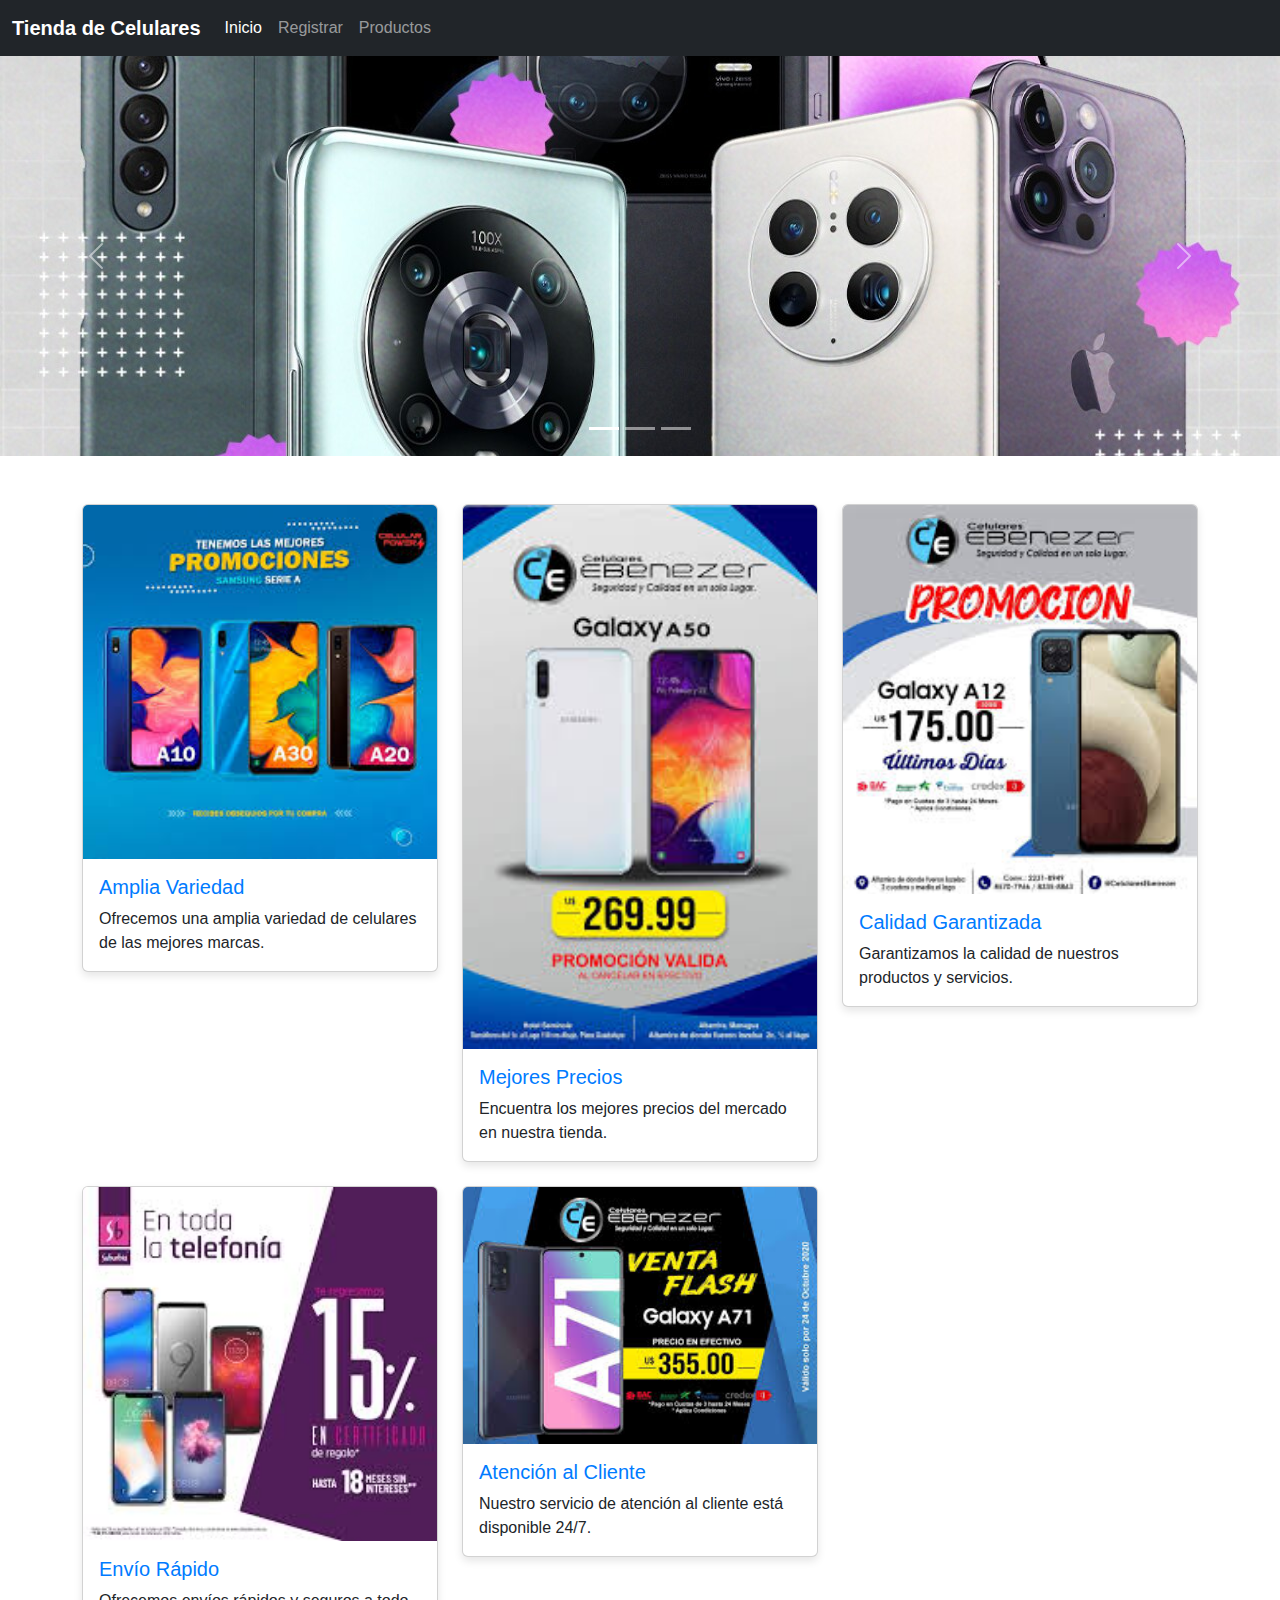
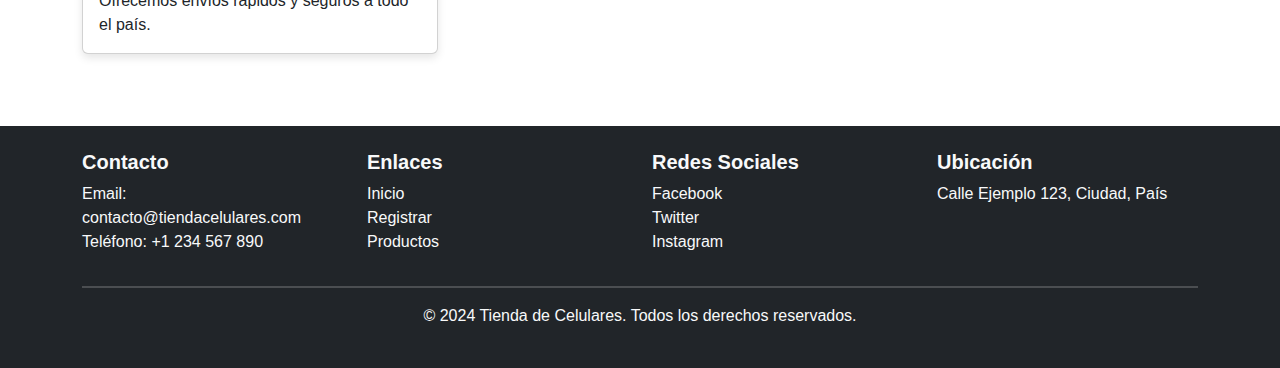
<file: Proyecto Css/index.html>
<!DOCTYPE html>
<html lang="es">
<head>
    <meta charset="UTF-8">
    <meta name="viewport" content="width=device-width, initial-scale=1.0">
    <title>Tienda de Celulares</title>
    <link href="https://cdn.jsdelivr.net/npm/bootstrap@5.3.0/dist/css/bootstrap.min.css" rel="stylesheet">
    <link rel="stylesheet" href="styles/styles.css">
</head>
<body>

    <!-- Menú de navegación -->
    <nav class="navbar navbar-expand-lg navbar-dark bg-dark">
        <div class="container-fluid">
            <a class="navbar-brand" href="index.html">Tienda de Celulares</a>
            <button class="navbar-toggler" type="button" data-bs-toggle="collapse" data-bs-target="#navbarNav">
                <span class="navbar-toggler-icon"></span>
            </button>
            <div class="collapse navbar-collapse" id="navbarNav">
                <ul class="navbar-nav">
                    <li class="nav-item">
                        <a class="nav-link active" href="index.html">Inicio</a>
                    </li>
                    <li class="nav-item">
                        <a class="nav-link" href="registro.html">Registrar</a>
                    </li>
                    <li class="nav-item">
                        <a class="nav-link" href="productos.html">Productos</a>
                    </li>
                </ul>
            </div>
        </div>
    </nav>

    <!-- Slider de imágenes -->
    <div id="carouselExampleIndicators" class="carousel slide" data-bs-ride="carousel">
        <div class="carousel-indicators">
            <button type="button" data-bs-target="#carouselExampleIndicators" data-bs-slide-to="0" class="active" aria-current="true"></button>
            <button type="button" data-bs-target="#carouselExampleIndicators" data-bs-slide-to="1"></button>
            <button type="button" data-bs-target="#carouselExampleIndicators" data-bs-slide-to="2"></button>
        </div>
        <div class="carousel-inner">
            <div class="carousel-item active">
                <img src="cel1.jfif" class="d-block w-100" alt="Celular 1">
            </div>
            <div class="carousel-item">
                <img src="cel2.jpeg" class="d-block w-100" alt="Celular 2">
            </div>
            <div class="carousel-item">
                <img src="cel3.webp" class="d-block w-100" alt="Celular 3">
            </div>
        </div>
        <button class="carousel-control-prev" type="button" data-bs-target="#carouselExampleIndicators" data-bs-slide="prev">
            <span class="carousel-control-prev-icon" aria-hidden="true"></span>
        </button>
        <button class="carousel-control-next" type="button" data-bs-target="#carouselExampleIndicators" data-bs-slide="next">
            <span class="carousel-control-next-icon" aria-hidden="true"></span>
        </button>
    </div>

    <!-- Sección del cuerpo -->
    <div class="container my-5">
        <div class="row">
            <div class="col-md-4">
                <div class="card mb-4">
                    <img src="cel14.jfif" class="card-img-top" alt="Tienda 1">
                    <div class="card-body">
                        <h5 class="card-title">Amplia Variedad</h5>
                        <p class="card-text">Ofrecemos una amplia variedad de celulares de las mejores marcas.</p>
                    </div>
                </div>
            </div>
            <div class="col-md-4">
                <div class="card mb-4">
                    <img src="cel15.jfif" class="card-img-top" alt="Tienda 2">
                    <div class="card-body">
                        <h5 class="card-title">Mejores Precios</h5>
                        <p class="card-text">Encuentra los mejores precios del mercado en nuestra tienda.</p>
                    </div>
                </div>
            </div>
            <div class="col-md-4">
                <div class="card mb-4">
                    <img src="cel16.jfif" class="card-img-top" alt="Tienda 3">
                    <div class="card-body">
                        <h5 class="card-title">Calidad Garantizada</h5>
                        <p class="card-text">Garantizamos la calidad de nuestros productos y servicios.</p>
                    </div>
                </div>
            </div>
            <div class="col-md-4">
                <div class="card mb-4">
                    <img src="cel17.jfif" class="card-img-top" alt="Tienda 4">
                    <div class="card-body">
                        <h5 class="card-title">Envío Rápido</h5>
                        <p class="card-text">Ofrecemos envíos rápidos y seguros a todo el país.</p>
                    </div>
                </div>
            </div>
            <div class="col-md-4">
                <div class="card mb-4">
                    <img src="cel18.jfif" class="card-img-top" alt="Tienda 5">
                    <div class="card-body">
                        <h5 class="card-title">Atención al Cliente</h5>
                        <p class="card-text">Nuestro servicio de atención al cliente está disponible 24/7.</p>
                    </div>
                </div>
            </div>
        </div>
    </div>

    <!-- Pie de página -->
    <footer class="bg-dark text-light py-4">
        <div class="container">
            <div class="row">
                <div class="col-md-3">
                    <h5>Contacto</h5>
                    <ul class="list-unstyled">
                        <li>Email: contacto@tiendacelulares.com</li>
                        <li>Teléfono: +1 234 567 890</li>
                    </ul>
                </div>
                <div class="col-md-3">
                    <h5>Enlaces</h5>
                    <ul class="list-unstyled">
                        <li><a href="index.html" class="text-light">Inicio</a></li>
                        <li><a href="registro.html" class="text-light">Registrar</a></li>
                        <li><a href="productos.html" class="text-light">Productos</a></li>
                    </ul>
                </div>
                <div class="col-md-3">
                    <h5>Redes Sociales</h5>
                    <ul class="list-unstyled">
                        <li><a href="#" class="text-light">Facebook</a></li>
                        <li><a href="#" class="text-light">Twitter</a></li>
                        <li><a href="#" class="text-light">Instagram</a></li>
                    </ul>
                </div>
                <div class="col-md-3">
                    <h5>Ubicación</h5>
                    <p>Calle Ejemplo 123, Ciudad, País</p>
                </div>
            </div>
            <hr>
            <p class="text-center">&copy; 2024 Tienda de Celulares. Todos los derechos reservados.</p>
        </div>
    </footer>

    <script src="https://cdn.jsdelivr.net/npm/bootstrap@5.3.0/dist/js/bootstrap.bundle.min.js"></script>
</body>
</html>
</file>
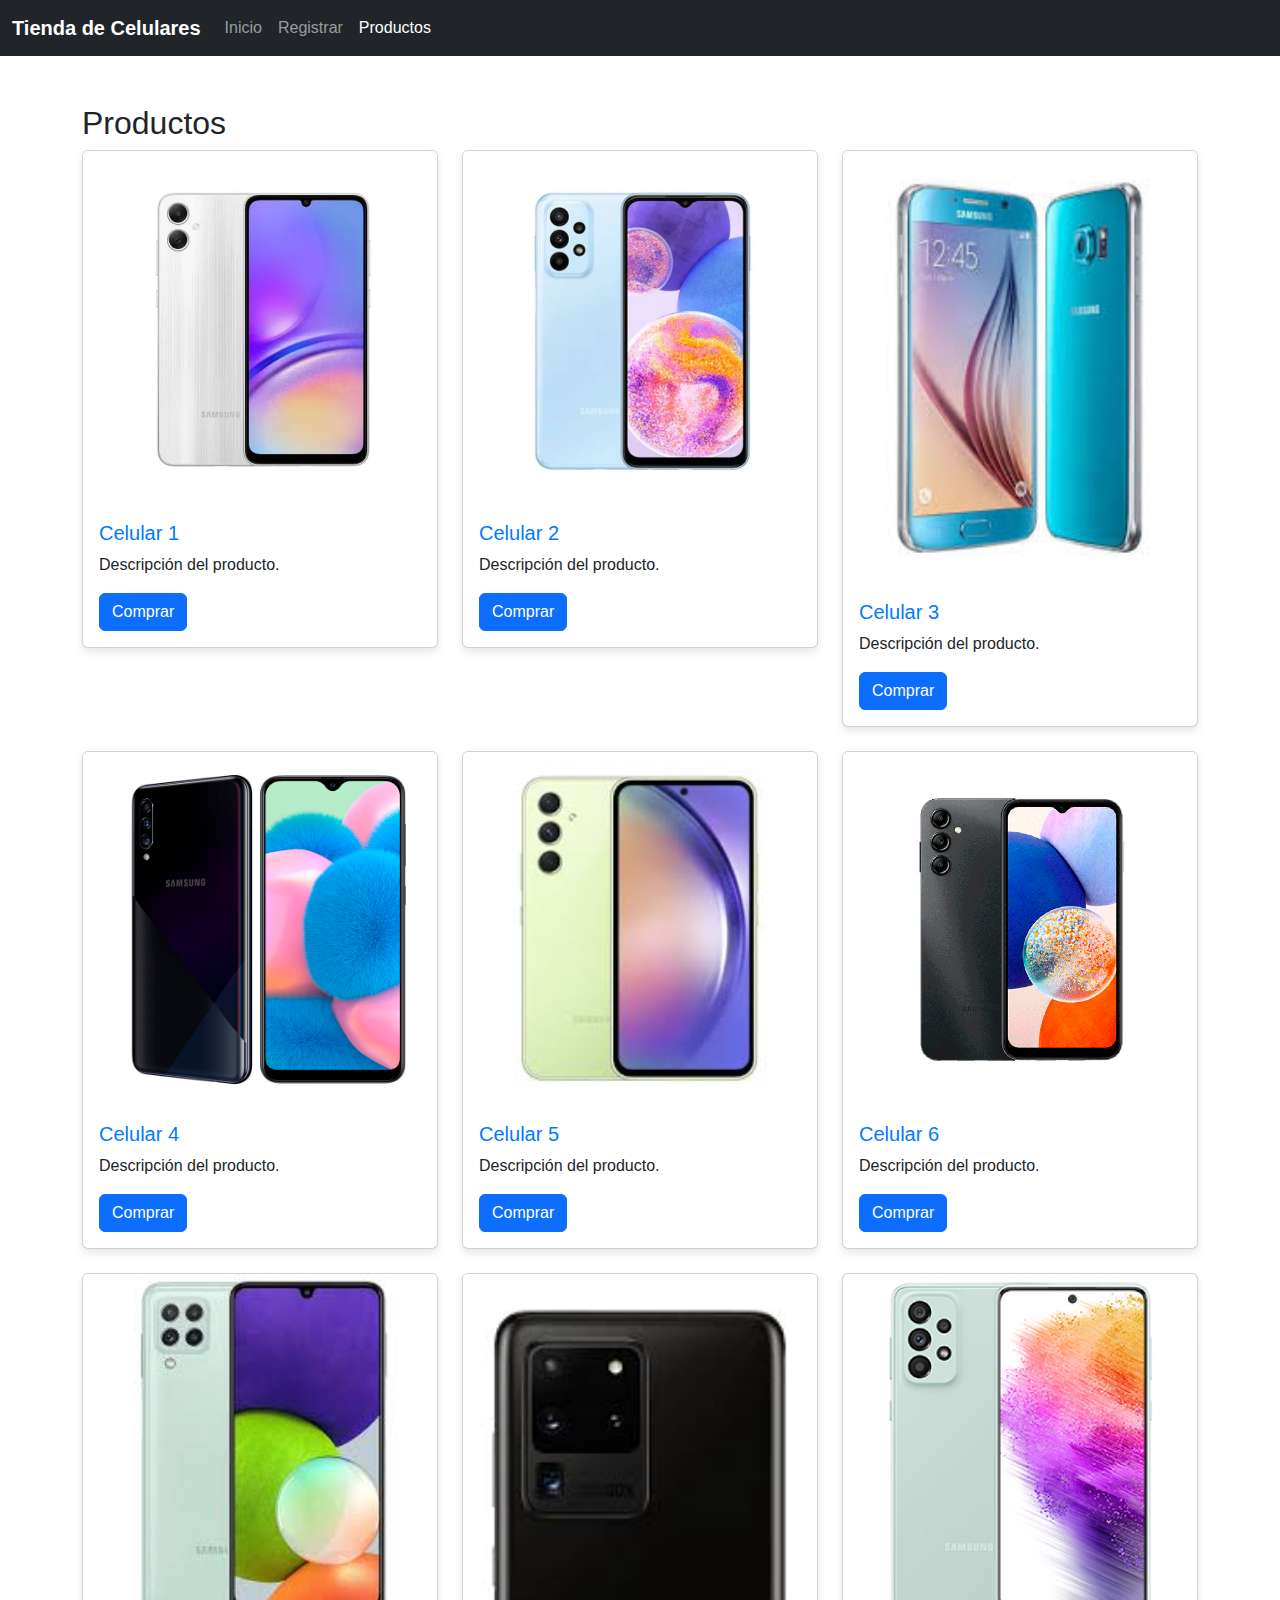
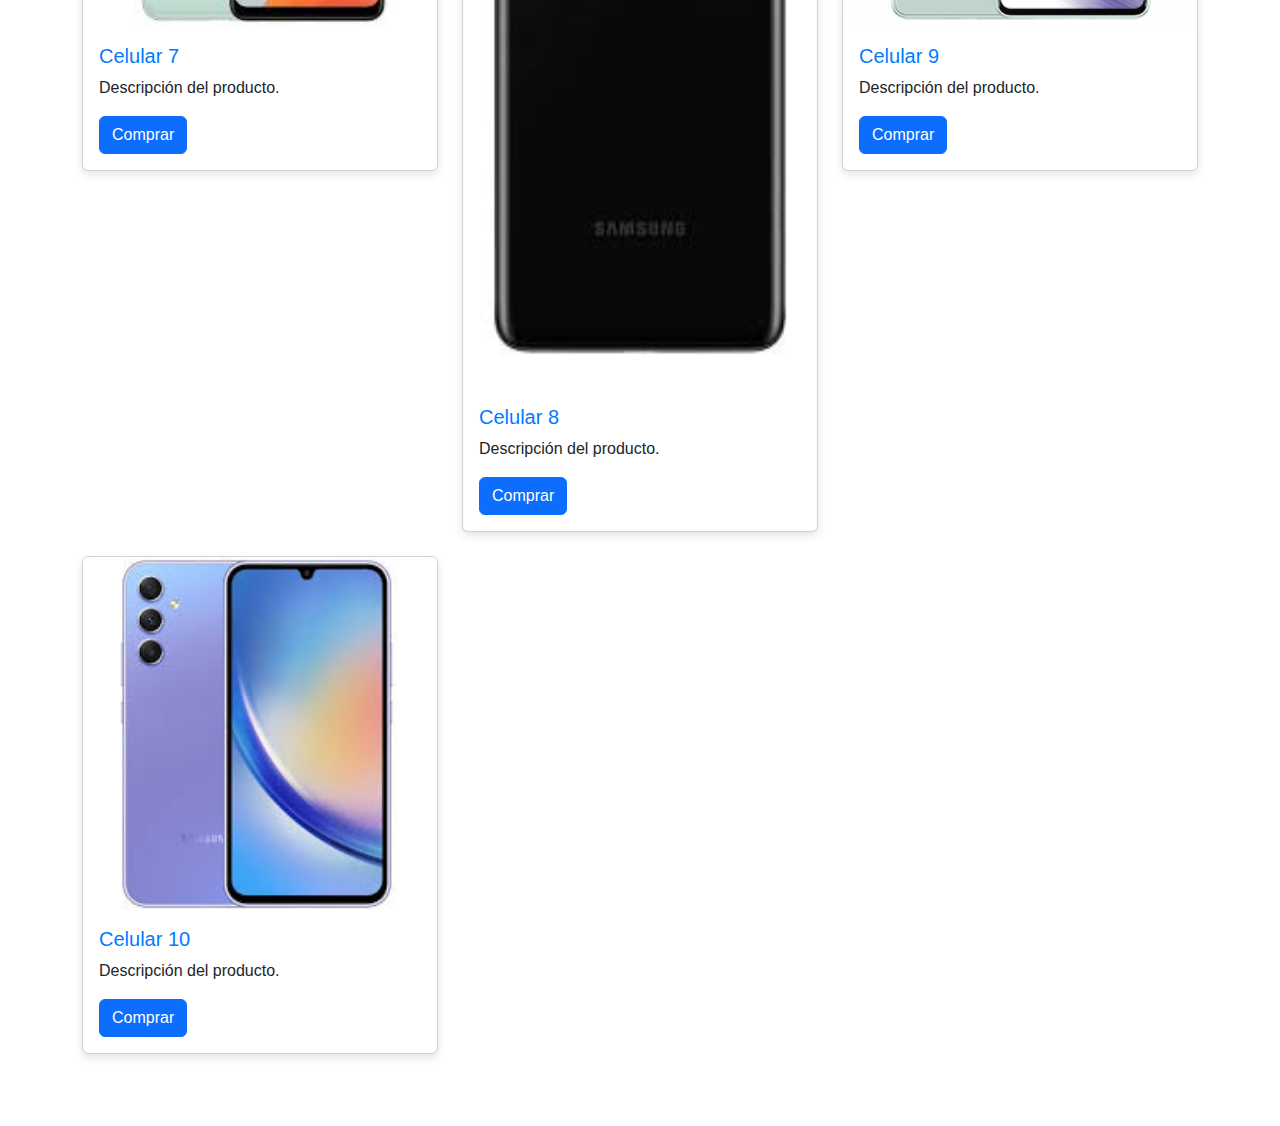
<file: Proyecto Css/productos.html>
<!DOCTYPE html>
<html lang="es">
<head>
    <meta charset="UTF-8">
    <meta name="viewport" content="width=device-width, initial-scale=1.0">
    <title>Productos - Tienda de Celulares</title>
    <link href="https://cdn.jsdelivr.net/npm/bootstrap@5.3.0/dist/css/bootstrap.min.css" rel="stylesheet">
    <link rel="stylesheet" href="styles/styles.css">
</head>
<body>

    <!-- Menú de navegación -->
    <nav class="navbar navbar-expand-lg navbar-dark bg-dark">
        <div class="container-fluid">
            <a class="navbar-brand" href="index.html">Tienda de Celulares</a>
            <button class="navbar-toggler" type="button" data-bs-toggle="collapse" data-bs-target="#navbarNav">
                <span class="navbar-toggler-icon"></span>
            </button>
            <div class="collapse navbar-collapse" id="navbarNav">
                <ul class="navbar-nav">
                    <li class="nav-item">
                        <a class="nav-link" href="index.html">Inicio</a>
                    </li>
                    <li class="nav-item">
                        <a class="nav-link" href="registro.html">Registrar</a>
                    </li>
                    <li class="nav-item">
                        <a class="nav-link active" href="productos.html">Productos</a>
                    </li>
                </ul>
            </div>
        </div>
    </nav>

    <!-- Sección de productos -->
    <div class="container my-5">
        <h2>Productos</h2>
        <div class="row">
            <div class="col-md-4">
                <div class="card mb-4">
                    <img src="cel4.webp" class="card-img-top" alt="Producto 1">
                    <div class="card-body">
                        <h5 class="card-title">Celular 1</h5>
                        <p class="card-text">Descripción del producto.</p>
                        <button class="btn btn-primary">Comprar</button>
                    </div>
                </div>
            </div>
            <div class="col-md-4">
                <div class="card mb-4">
                    <img src="cel5.webp" class="card-img-top" alt="Producto 2">
                    <div class="card-body">
                        <h5 class="card-title">Celular 2</h5>
                        <p class="card-text">Descripción del producto.</p>
                        <button class="btn btn-primary">Comprar</button>
                    </div>
                </div>
            </div>
            <div class="col-md-4">
                <div class="card mb-4">
                    <img src="cel6.jfif" class="card-img-top" alt="Producto 3">
                    <div class="card-body">
                        <h5 class="card-title">Celular 3</h5>
                        <p class="card-text">Descripción del producto.</p>
                        <button class="btn btn-primary">Comprar</button>
                    </div>
                </div>
            </div>
            <div class="col-md-4">
                <div class="card mb-4">
                    <img src="cel7" class="card-img-top" alt="Producto 4">
                    <div class="card-body">
                        <h5 class="card-title">Celular 4</h5>
                        <p class="card-text">Descripción del producto.</p>
                        <button class="btn btn-primary">Comprar</button>
                    </div>
                </div>
            </div>
            <div class="col-md-4">
                <div class="card mb-4">
                    <img src="cel8.jfif" class="card-img-top" alt="Producto 5">
                    <div class="card-body">
                        <h5 class="card-title">Celular 5</h5>
                        <p class="card-text">Descripción del producto.</p>
                        <button class="btn btn-primary">Comprar</button>
                    </div>
                </div>
            </div>
            <div class="col-md-4">
                <div class="card mb-4">
                    <img src="cel9.webp" class="card-img-top" alt="Producto 6">
                    <div class="card-body">
                        <h5 class="card-title">Celular 6</h5>
                        <p class="card-text">Descripción del producto.</p>
                        <button class="btn btn-primary">Comprar</button>
                    </div>
                </div>
            </div>
            <div class="col-md-4">
                <div class="card mb-4">
                    <img src="cel10.jfif" class="card-img-top" alt="Producto 7">
                    <div class="card-body">
                        <h5 class="card-title">Celular 7</h5>
                        <p class="card-text">Descripción del producto.</p>
                        <button class="btn btn-primary">Comprar</button>
                    </div>
                </div>
            </div>
            <div class="col-md-4">
                <div class="card mb-4">
                    <img src="cel11.jfif" class="card-img-top" alt="Producto 8">
                    <div class="card-body">
                        <h5 class="card-title">Celular 8</h5>
                        <p class="card-text">Descripción del producto.</p>
                        <button class="btn btn-primary">Comprar</button>
                    </div>
                </div>
            </div>
            <div class="col-md-4">
                <div class="card mb-4">
                    <img src="cel12.png" class="card-img-top" alt="Producto 9">
                    <div class="card-body">
                        <h5 class="card-title">Celular 9</h5>
                        <p class="card-text">Descripción del producto.</p>
                        <button class="btn btn-primary">Comprar</button>
                    </div>
                </div>
            </div>
            <div class="col-md-4">
                <div class="card mb-4">
                    <img src="cel13.jfif" class="card-img-top" alt="Producto 10">
                    <div class="card-body">
                        <h5 class="card-title">Celular 10</h5>
                        <p class="card-text">Descripción del producto.</p>
                        <button class="btn btn-primary">Comprar</button>
                    </div>
                </div>
            </div>
        </div>
    </div>

    <script src="https://cdn.jsdelivr.net/npm/bootstrap@5.3.0/dist/js/bootstrap.bundle.min.js"></script>
</body>
</html>
</file>
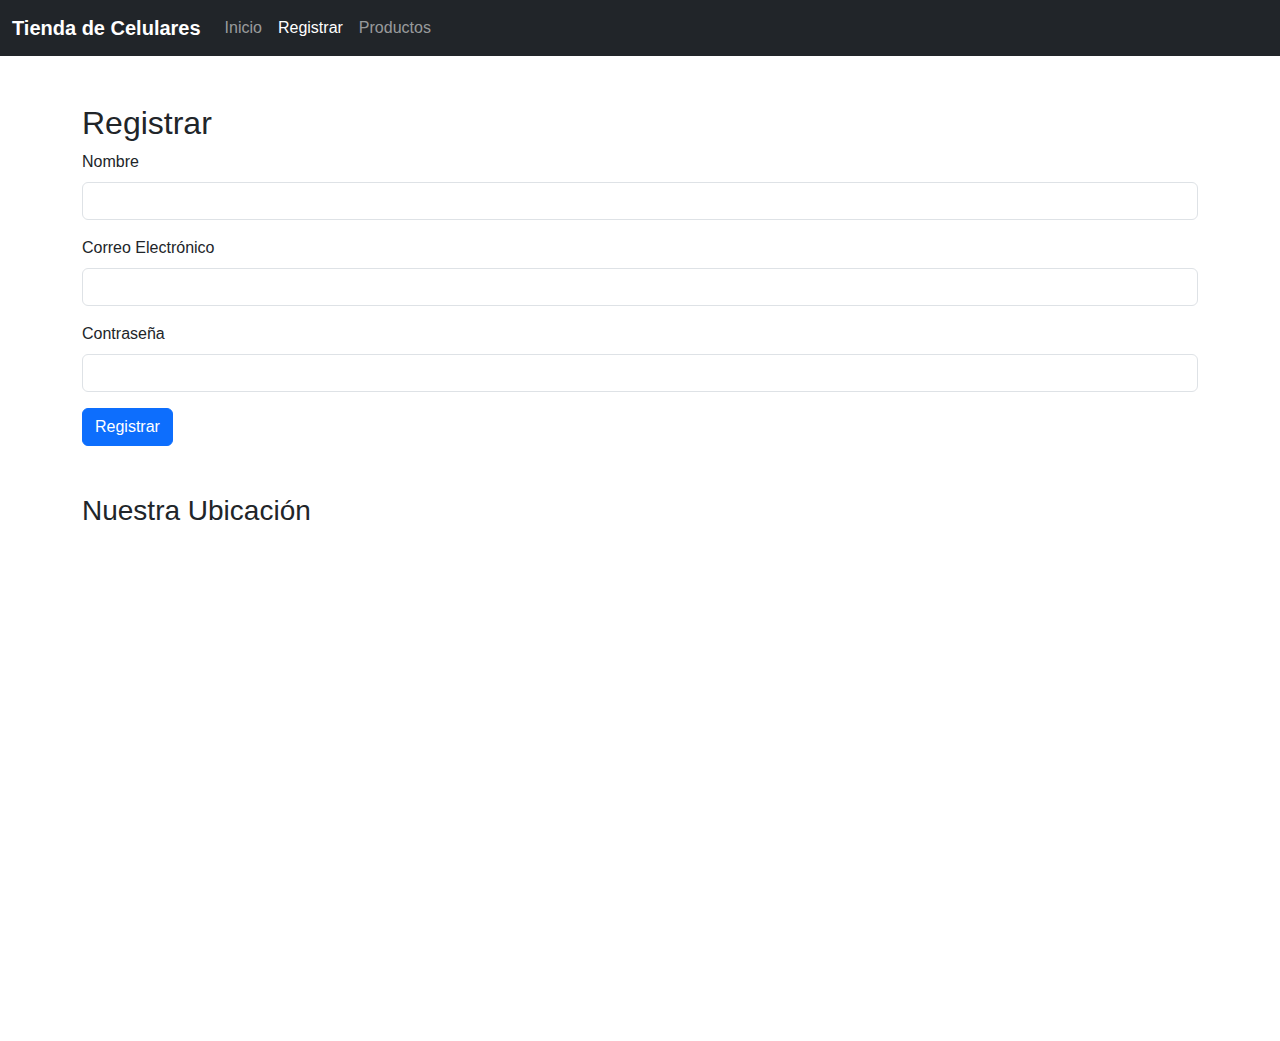
<file: Proyecto Css/registro.html>
<!DOCTYPE html>
<html lang="es">
<head>
    <meta charset="UTF-8">
    <meta name="viewport" content="width=device-width, initial-scale=1.0">
    <title>Registrar - Tienda de Celulares</title>
    <link href="https://cdn.jsdelivr.net/npm/bootstrap@5.3.0/dist/css/bootstrap.min.css" rel="stylesheet">
    <link rel="stylesheet" href="styles/styles.css">
</head>
<body>

    <!-- Menú de navegación -->
    <nav class="navbar navbar-expand-lg navbar-dark bg-dark">
        <div class="container-fluid">
            <a class="navbar-brand" href="index.html">Tienda de Celulares</a>
            <button class="navbar-toggler" type="button" data-bs-toggle="collapse" data-bs-target="#navbarNav">
                <span class="navbar-toggler-icon"></span>
            </button>
            <div class="collapse navbar-collapse" id="navbarNav">
                <ul class="navbar-nav">
                    <li class="nav-item">
                        <a class="nav-link" href="index.html">Inicio</a>
                    </li>
                    <li class="nav-item">
                        <a class="nav-link active" href="registro.html">Registrar</a>
                    </li>
                    <li class="nav-item">
                        <a class="nav-link" href="productos.html">Productos</a>
                    </li>
                </ul>
            </div>
        </div>
    </nav>

    <!-- Formulario de registro -->
    <div class="container my-5">
        <h2>Registrar</h2>
        <form id="registroForm">
            <div class="mb-3">
                <label for="nombre" class="form-label">Nombre</label>
                <input type="text" class="form-control" id="nombre" required>
                <div class="invalid-feedback">
                    Por favor, ingresa tu nombre.
                </div>
            </div>
            <div class="mb-3">
                <label for="correo" class="form-label">Correo Electrónico</label>
                <input type="email" class="form-control" id="correo" required>
                <div class="invalid-feedback">
                    Por favor, ingresa un correo electrónico válido.
                </div>
            </div>
            <div class="mb-3">
                <label for="contrasena" class="form-label">Contraseña</label>
                <input type="password" class="form-control" id="contrasena" required>
                <div class="invalid-feedback">
                    Por favor, ingresa una contraseña.
                </div>
            </div>
            <button type="submit" class="btn btn-primary">Registrar</button>
        </form>

        <!-- Mapa de Google Maps -->
        <div class="mt-5">
            <h3>Nuestra Ubicación</h3>
            <div>
                <iframe src="https://www.google.com/maps/embed?pb=!1m14!1m12!1m3!1d6205.864019600691!2d-68.13408156522905!3d-16.49184527399501!2m3!1f0!2f0!3f0!3m2!1i1024!2i768!4f13.1!5e0!3m2!1ses!2sbo!4v1717731710977!5m2!1ses!2sbo" width="600" height="450" style="border:0;" allowfullscreen="" loading="lazy" referrerpolicy="no-referrer-when-downgrade"></iframe>
            </div>
        </div>
    </div>


    
    <script>
        function initMap() {
            const ubicacion = { lat: -34.397, lng: 150.644 };
            const map = new google.maps.Map(document.getElementById('mapa'), {
                zoom: 8,
                center: ubicacion
            });
            new google.maps.Marker({
                position: ubicacion,
                map: map
            });
        }

        // Validación del formulario
        (function() {
            'use strict'
            const forms = document.querySelectorAll('.needs-validation')
            Array.prototype.slice.call(forms).forEach(function(form) {
                form.addEventListener('submit', function(event) {
                    if (!form.checkValidity()) {
                        event.preventDefault()
                        event.stopPropagation()
                    }
                    form.classList.add('was-validated')
                }, false)
            })
        })()
    </script>

    <script src="https://cdn.jsdelivr.net/npm/bootstrap@5.3.0/dist/js/bootstrap.bundle.min.js"></script>
</body>
</html>
</file>
<file: Proyecto Css/styles/styles.css>
body {
    font-family: Arial, sans-serif;
}

.navbar-brand {
    font-weight: bold;
}

.carousel-inner img {
    height: 400px;
    object-fit: cover;
}

.card {
    box-shadow: 0 4px 8px rgba(0, 0, 0, 0.1);
}

.card-title {
    color: #007bff;
}

footer h5 {
    font-weight: bold;
}

footer a {
    text-decoration: none;
}

footer hr {
    border: 1px solid #ccc;
}
</file>
